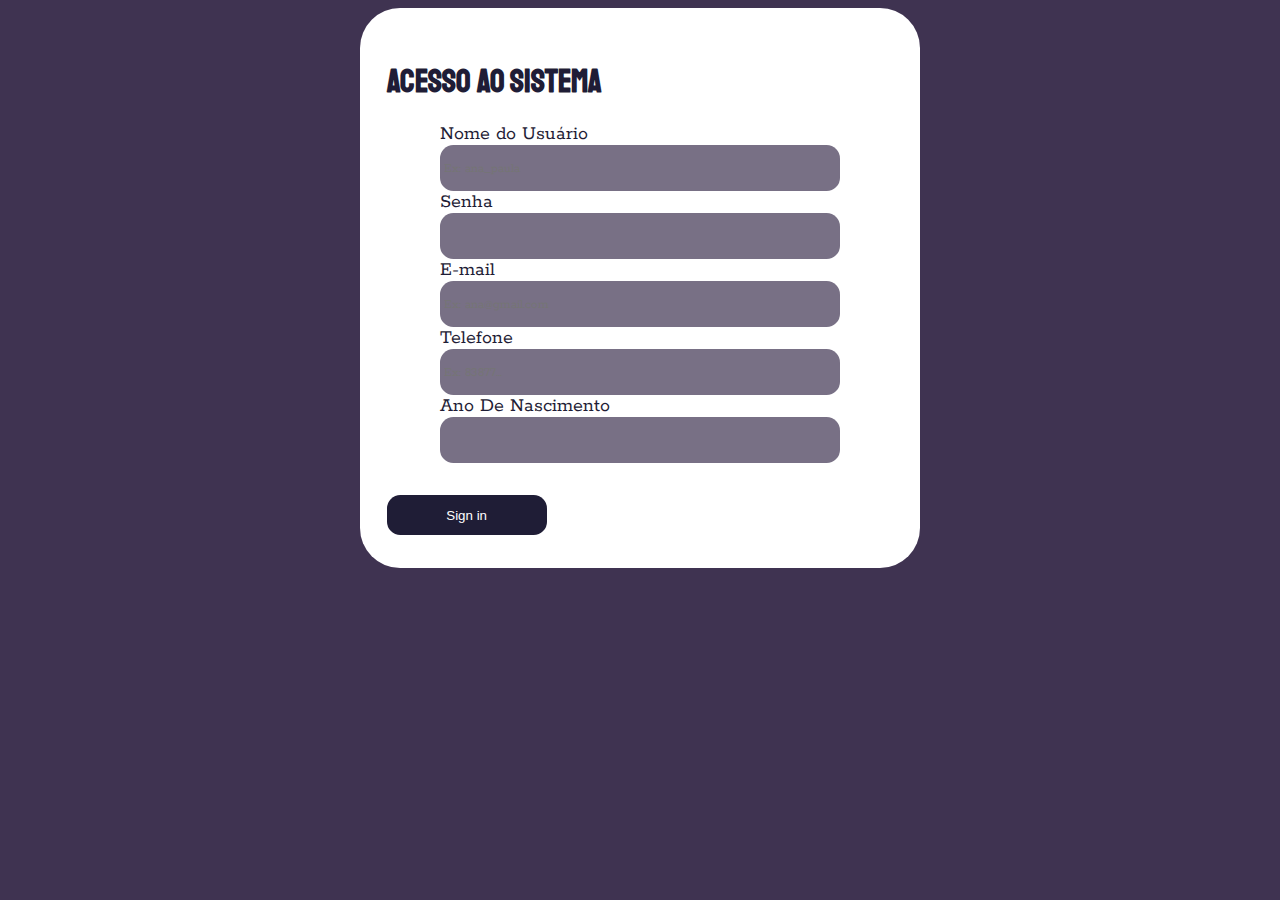
<file: index.html>
<!DOCTYPE html>
<html lang="en">
<head>
    <meta charset="UTF-8">
    <title>Login</title>

    <link rel="stylesheet" type="text/css" href="estilo.css">
</head>
<body>

    <div class="container" id="form">
        
        <form method="post" action="mensagens.html">
            <div class="mb-3">
                
                
                <div class="title">
                    <h1>Acesso ao sistema</h1>
                    
                </div>

                <label for ="in_nome_usuario"class="form-label">Nome do Usuário</label> 
                <input id = "in_nome_usuario" class="form-control" placeholder="Ex: ana_paula"type="text" name="nome_usuario">
                
                <label for = "in_senha" class="form-label">Senha </label> 
                <input id = "in_senha" class="form-control" type="password" name="senha">

                <label for = "in_email"class="form-label">E-mail</label> 
                <input id="formFile" class="form-control" placeholder="Ex: ana@gmail.com" type="text" name="email_usuario">

                <label for ="in_telefone"class="form-label">Telefone</label> 
                <input id="in_telefone" class="form-control" placeholder="Ex: 83877..." type="int" name="numero_telefone">
                
                <label for = "in_ano" class="form-label">Ano De Nascimento</label> 
                <input id ="in_ano" class = "form-control "type="number" name="data_nascimento"min ="1900" max="2021"></p>
            
                <div class="col-12">
                    
                </div>
                <button type="submit" class="btn-btn-primary">Sign in</button>
            </div>
            
        </form>
    </div>
</body>
</html>
</file>
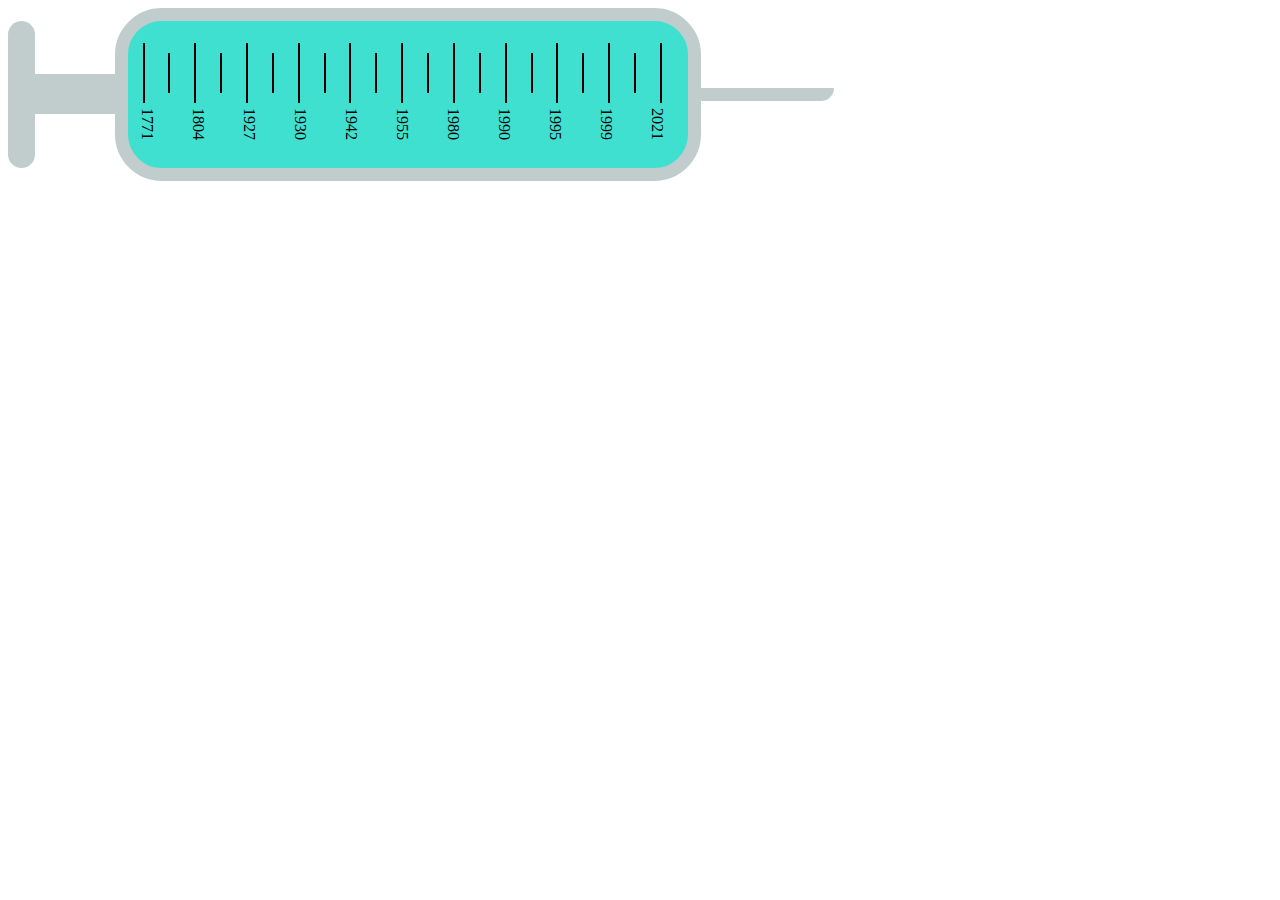
<file: desenhando/index.html>
<!DOCTYPE html>
<html lang="pt-br">
<head>
    <meta charset="UTF-8">
    <meta http-equiv="X-UA-Compatible" content="IE=edge">
    <meta name="viewport" content="width=device-width, initial-scale=1.0">
    <title>Vacina</title>
    <style>
        .seringa {
            display: flex;
            flex-direction: row;
            align-items: center;
        }

        .retangulo {
            background-color: #C1CDCD;
            width: 300pt;
            height: 150pt;
            margin-bottom: 30px;
        }
        .texto {
            display: flex;
            padding: 1%;
            gap: 1px;


        }
        .linhas {
            display: flex;
            gap: 17.9pt;
            align-items: center;
        }
        .linha {
            width: 2px;
            height: 40px;
            background-color: black;
        }
        #linha-maior {
            width: 2px;
            height: 60px;
            background-color: black;
        }
        #tubo {
            border-radius: 35pt;
            width: 420pt;
            height: 110pt;
            display: flex;
            flex-direction: column;
            align-items: flex-end;
            justify-content: center;
            background-color: #40E0D0;
            border-width: 10pt;
            border-style: solid;
            border-color: #C1CDCD;
        }

        #agulha {
            width: 100pt;
            height: 10pt;
            border-bottom-right-radius: 40pt;
        }
        #puxador-1 {
            height: 110pt;
            width: 20pt;
            border-radius: 40pt;
        }
        #puxador-2 {
            width: 60pt;
            height: 30pt;
        }

        #ano {
            writing-mode: vertical-rl;
            
        }

      
    </style>
</head>
<body>
   <div class="seringa">
        <div class="retangulo" id="puxador-1"></div>
        <div class="retangulo" id="puxador-2"></div>
        <div class="retangulo" id="tubo">
            <div class="linhas">
                <div class="linha" id="linha-maior"></div>
                <div class="linha"></div>
                <div class="linha" id="linha-maior"></div>
                <div class="linha"></div>
                <div class="linha" id="linha-maior"></div>
                <div class="linha"></div>
                <div class="linha" id="linha-maior"></div>
                <div class="linha"></div>
                <div class="linha" id="linha-maior"></div>
                <div class="linha"></div>
                <div class="linha" id="linha-maior"></div>
                <div class="linha"></div>
                <div class="linha" id="linha-maior"></div>
                <div class="linha"></div>
                <div class="linha" id="linha-maior"></div>
                <div class="linha"></div>
                <div class="linha" id="linha-maior"></div>
                <div class="linha"></div>
                <div class="linha" id="linha-maior"></div>
                <div class="linha"></div>
                <div class="linha" id="linha-maior"></div>
                <div class="linha" style="background-color: transparent;"></div>
            </div>
            
            <div class="texto" >
                <p id="ano" onclick="">1771</p>
                <p id="ano">1804</p>
                <p id="ano">1927</p>
                <p id="ano">1930</p>
                <p id="ano">1942</p>
                <p id="ano">1955</p>
                <p id="ano">1980</p>
                <p id="ano">1990</p>
                <p id="ano">1995</p>
                <p id="ano">1999</p>
                <p id="ano">2021</p>
            </div>
        </div>
        <div class="retangulo" id="agulha"></div>
        
    </div>
    <script>

    </script>
</body>
</html>
</file>
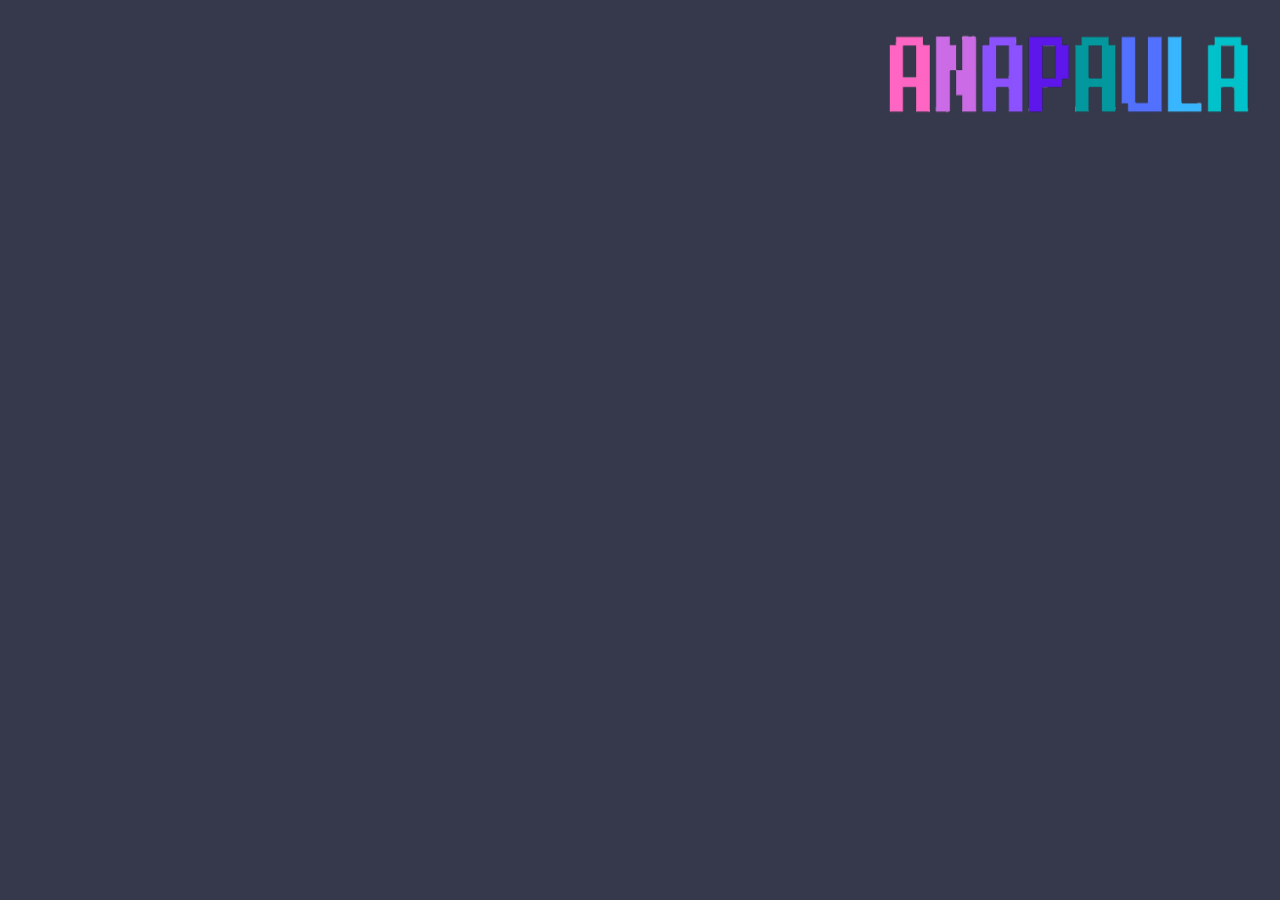
<file: landing-page/index.html>
<!DOCTYPE html>
<html lang="pt-br">
<head>
    <meta charset="UTF-8">
    <meta http-equiv="X-UA-Compatible" content="IE=edge">
    <meta name="viewport" content="width=device-width, initial-scale=1.0">
    <title>Landing Page</title>
    <link rel="stylesheet" type="text/css" href="estilo.css" media="screen" />
    <style>
       
    </style>
</head>
<body>
    <header>

    </header>
    <main>
       
    </main>
    <footer>
        <div class="logo">
            <img src="logo.png" alt="" width = 400
            height=120>
        </div>
    </footer>
    
    
    
</body>
</html>
</file>
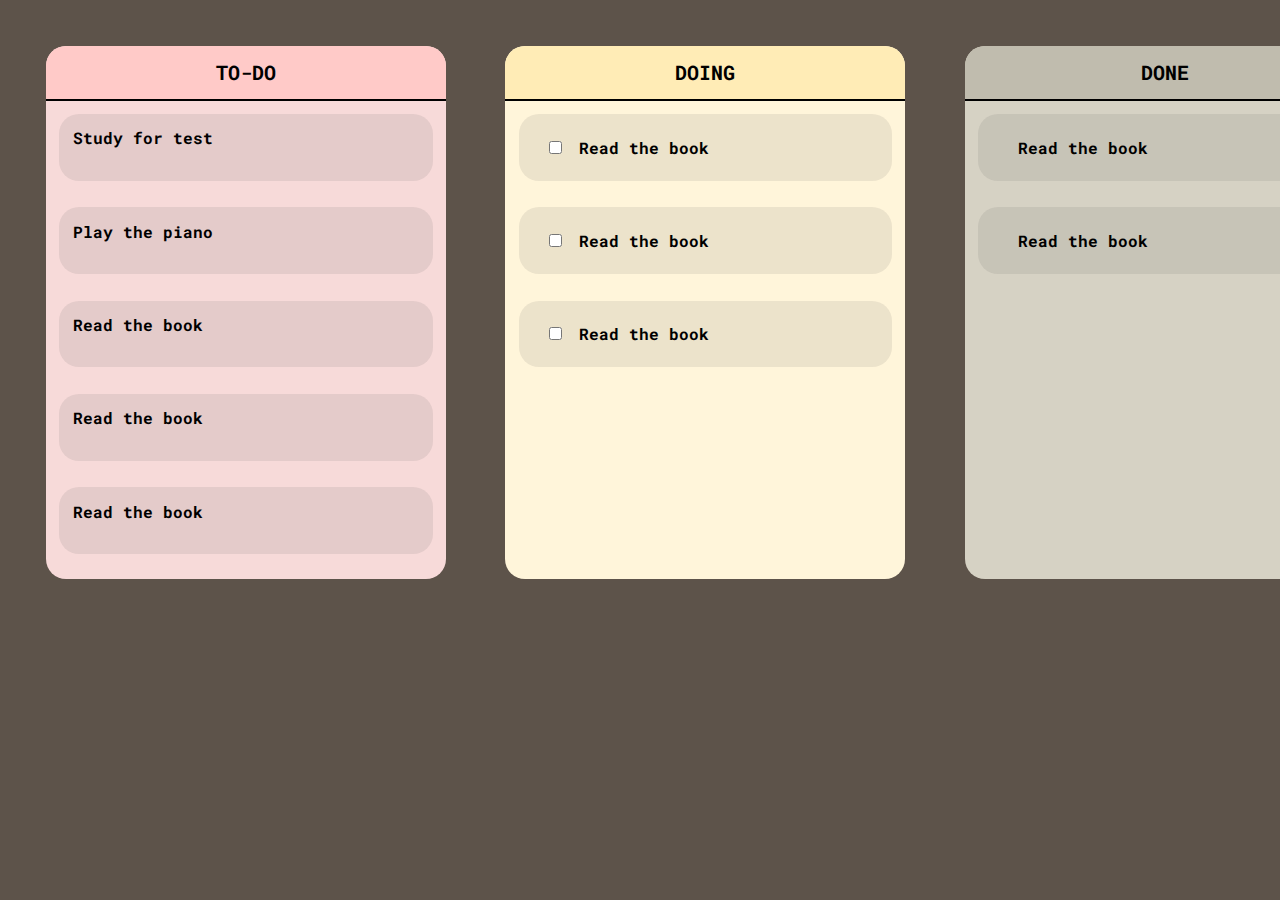
<file: todo-list/index.html>
<!DOCTYPE html>
<html lang="pt-br">
<head>
    <meta charset="UTF-8">
    <meta http-equiv="X-UA-Compatible" content="IE=edge">
    <meta name="viewport" content="width=device-width, initial-scale=1.0">
    <title>to-do list
    </title>
    <link rel="stylesheet" type="text/css" href="estilo.css">
</head>
<body>
    <div class="painel">
        
        <div class="container" id="do">
            <div class="title" id="title-do">
                <h1>TO-DO</h1>               
            </div>
            <div class="content">
                <div class="tasks" id="tasks-do">
                    <h2 id="title-tesks">Study for test</h2>
                </div>
            </div>
            <div class="content">
                <div class="tasks" id="tasks-do">
                    <h2 id="title-tesks">Play the piano</h2>
                </div>
            </div>
            <div class="content">
                <div class="tasks" id="tasks-do">
                    <h2 id="title-tesks">Read the book</h2>
                </div>
            </div>
            <div class="content">
                <div class="tasks" id="tasks-do">
                    <h2 id="title-tesks">Read the book</h2>
                </div>
            </div>
            <div class="content">
                <div class="tasks" id="tasks-do">
                    <h2 id="title-tesks">Read the book</h2>
                </div>
            </div>
            
                
                
        </div>
            
        <div class="container" id="doing">
            <div class="title" id="title-doing">
                <h1>DOING</h1>
            </div>
           
            <div class="tasks">
                <div id="tasks-doing">
                    <input type="checkbox">
                    <h2 id="title-tesks">Read the book</h2>
                </div>
            </div>
            <div class="tasks">
                <div id="tasks-doing">
                    <input type="checkbox">
                    <h2 id="title-tesks">Read the book</h2>
                </div>
            </div>
            <div class="tasks">
                <div id="tasks-doing">
                    <input type="checkbox">
                    <h2 id="title-tesks">Read the book</h2>
                </div>
            </div>
            
            
            
        </div>
        <div class="container" id="done">
            <div class="title" id="title-done">
                <h1>DONE</h1>
            </div>
            <div class="tasks">
                <div id="tasks-doing">
                    <h2 id="title-tesks">Read the book</h2>
                </div>
            </div>
            <div class="tasks">
                <div id="tasks-doing">
                    <h2 id="title-tesks">Read the book</h2>
                </div>
            </div>
            
        </div>
    </div>
   
    
</body>
</html>
</file>
<file: estilo.css>
@import url('https://fonts.googleapis.com/css2?family=Rokkitt&family=Staatliches&display=swap');

body {
    display: flex;
    /* background: rgb(233,166,166);
    background: linear-gradient(90deg, rgba(233,166,166,1) 0%, rgba(134,72,121,1) 35%, rgba(63,51,81,1) 100%); */
    background-color: rgba(63,51,81,1) ;
    justify-content: center;
    
}

.container {
    display: flex;
    flex-direction: column;
    background-color: rgba(255,255,255);
    border-radius: 30pt;
    justify-content: space-around;
    width: 420pt;
    height: 420pt;

    


}
.mb-3 {
    display: flex;
    flex-direction: column;
    margin-inline: 20pt;
    
}
.col-12 {
    display: flex;
    align-items: center;
}
.title {
    font-family: 'Staatliches', cursive;
    margin-top: 0%;
    color: #1F1D36;
    display: flex;
    align-items: center;
}
.form-label {
    font-family: 'Rokkitt', serif;
    font-size: 20px;
    color: #1F1D36;
    margin-inline: 40pt;
}

.form-control {

    height: 30pt;
    border-radius: 10pt;
    font-family: 'Rokkitt', serif;
    border-width: 0%;
    border-color: transparent;
    background-color: rgba(63,51,81,0.7);
    margin-inline: 40pt;

    
}

.btn-btn-primary {
    color: white;
    background-color: #1F1D36;
    border-radius: 10pt;
    height: 30pt;
    width: 120pt;
    border-color: transparent;
    
}
</file>
<file: landing-page/estilo.css>
.logo {
    display: flex;
    justify-content: flex-end;
    align-items: center;

}

body {
    background-color: #36384C;
}
</file>
<file: todo-list/estilo.css>
@import url('https://fonts.googleapis.com/css2?family=Roboto+Mono:wght@300&display=swap');
body {
    background-color: #5D534A;
}
.painel {
    display: flex;
    gap: 5%;
    padding: 3%;
    
    
}
.container {
    display: flex;
    width: 300pt;
    height: 400pt;
    border-radius: 15pt;
    flex-direction: column;
 
    
}
.content {
    display: flex;
    align-items: center;
    flex-direction: column;
}

.tasks {
    display: flex;
    margin: 10pt;
    flex-direction: row;
    width: 280pt;
    height: 50pt;
    border-radius: 15pt;
    background-color: rgba(85, 85, 85, 0.11);


    
}
.title {
    display: flex;
    justify-content: center;
    border-bottom-width: 2pt;
    border-bottom-color: black;  
    border-bottom-style: solid;
    
    border-top-right-radius: 15pt;
    border-top-left-radius: 15pt;
}
#title-do {
    background-color: #ffcac8;
}
#title-doing {
    background-color: #ffecb6;
}
#title-done {
    background-color: #c0bcae;
}
h1 {
    font-size: 15pt;
    font-family: 'Roboto Mono', monospace;
}

#title-tesks {
    font-family: 'Roboto Mono', monospace;
    font-size: 12pt;
    margin-left: 10pt;
}

#do {
    background-color: #F7DAD9;
}

#doing {
    background-color: #FFF5DA;
}

#done {
    background-color: #D6D2C4;
}

#tasks-doing {
    display: flex;
    align-items: center;
    margin-left: 20pt;
}
</file>
